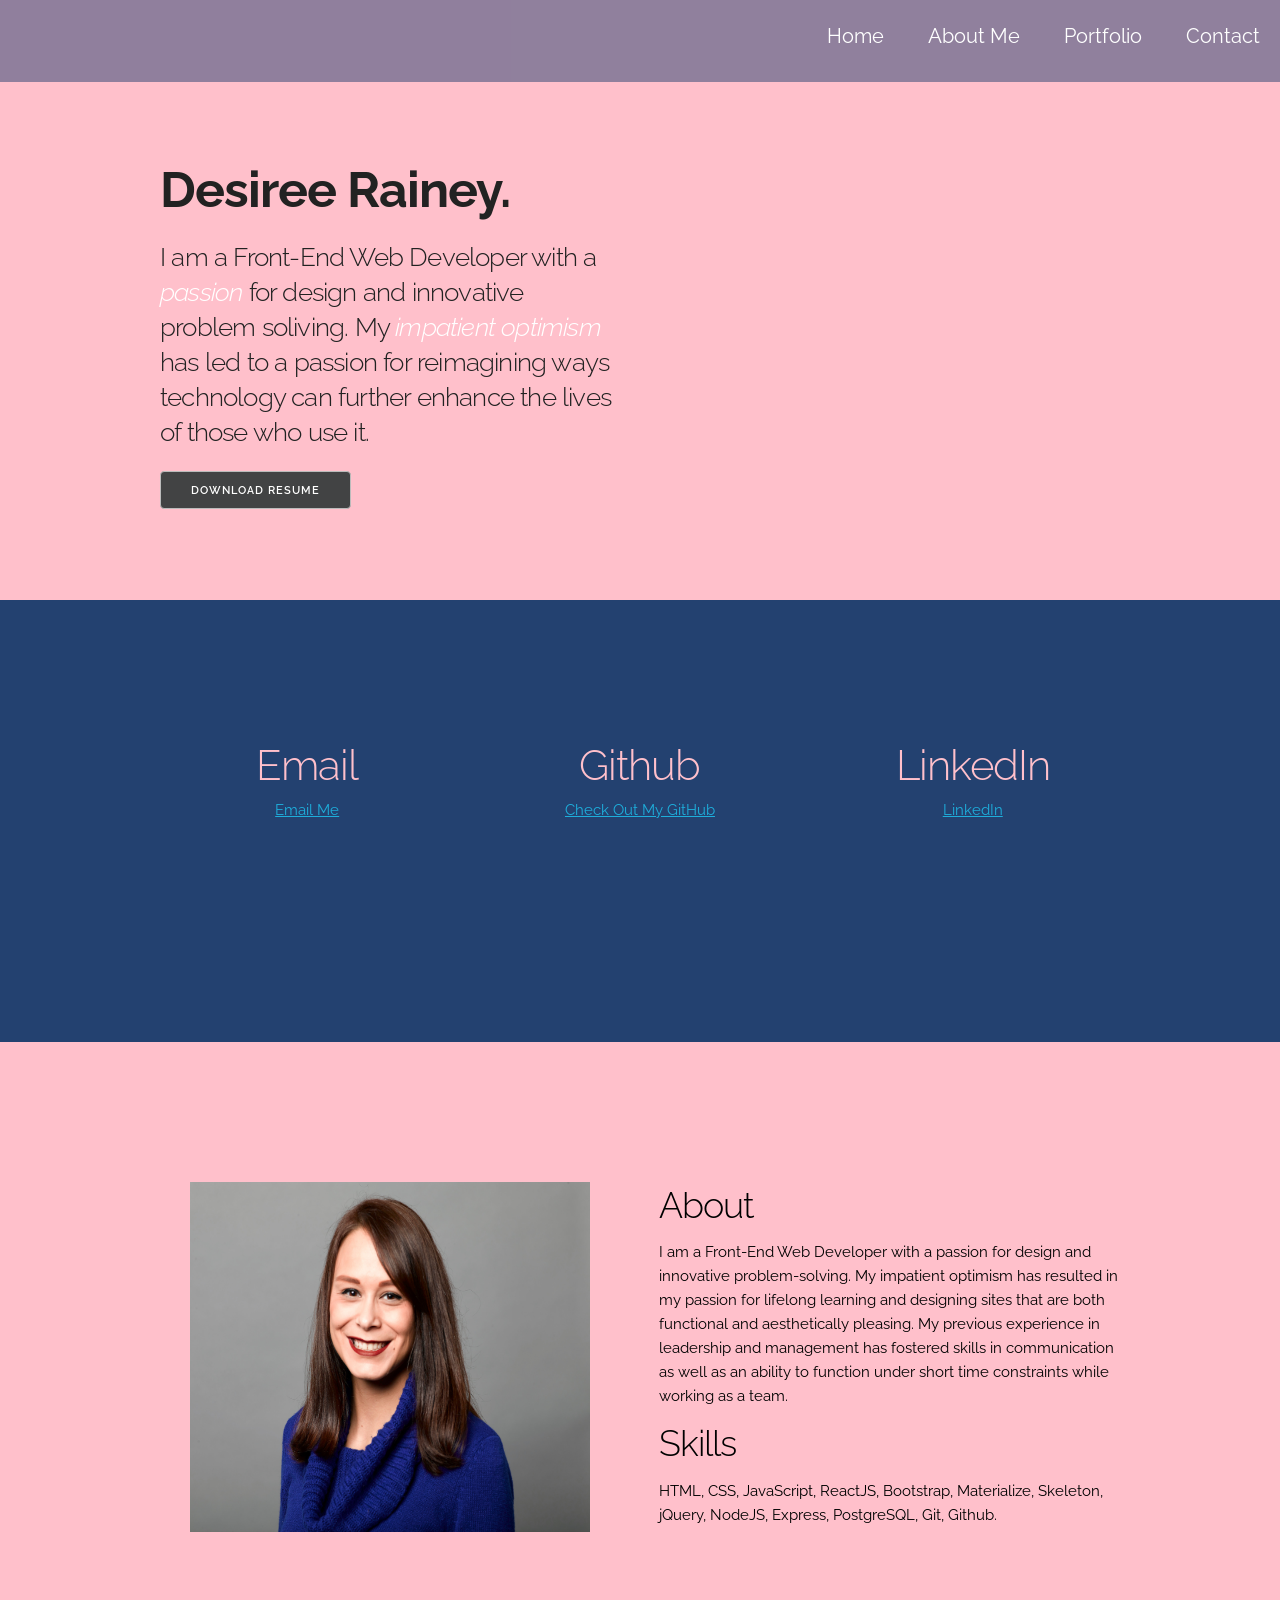
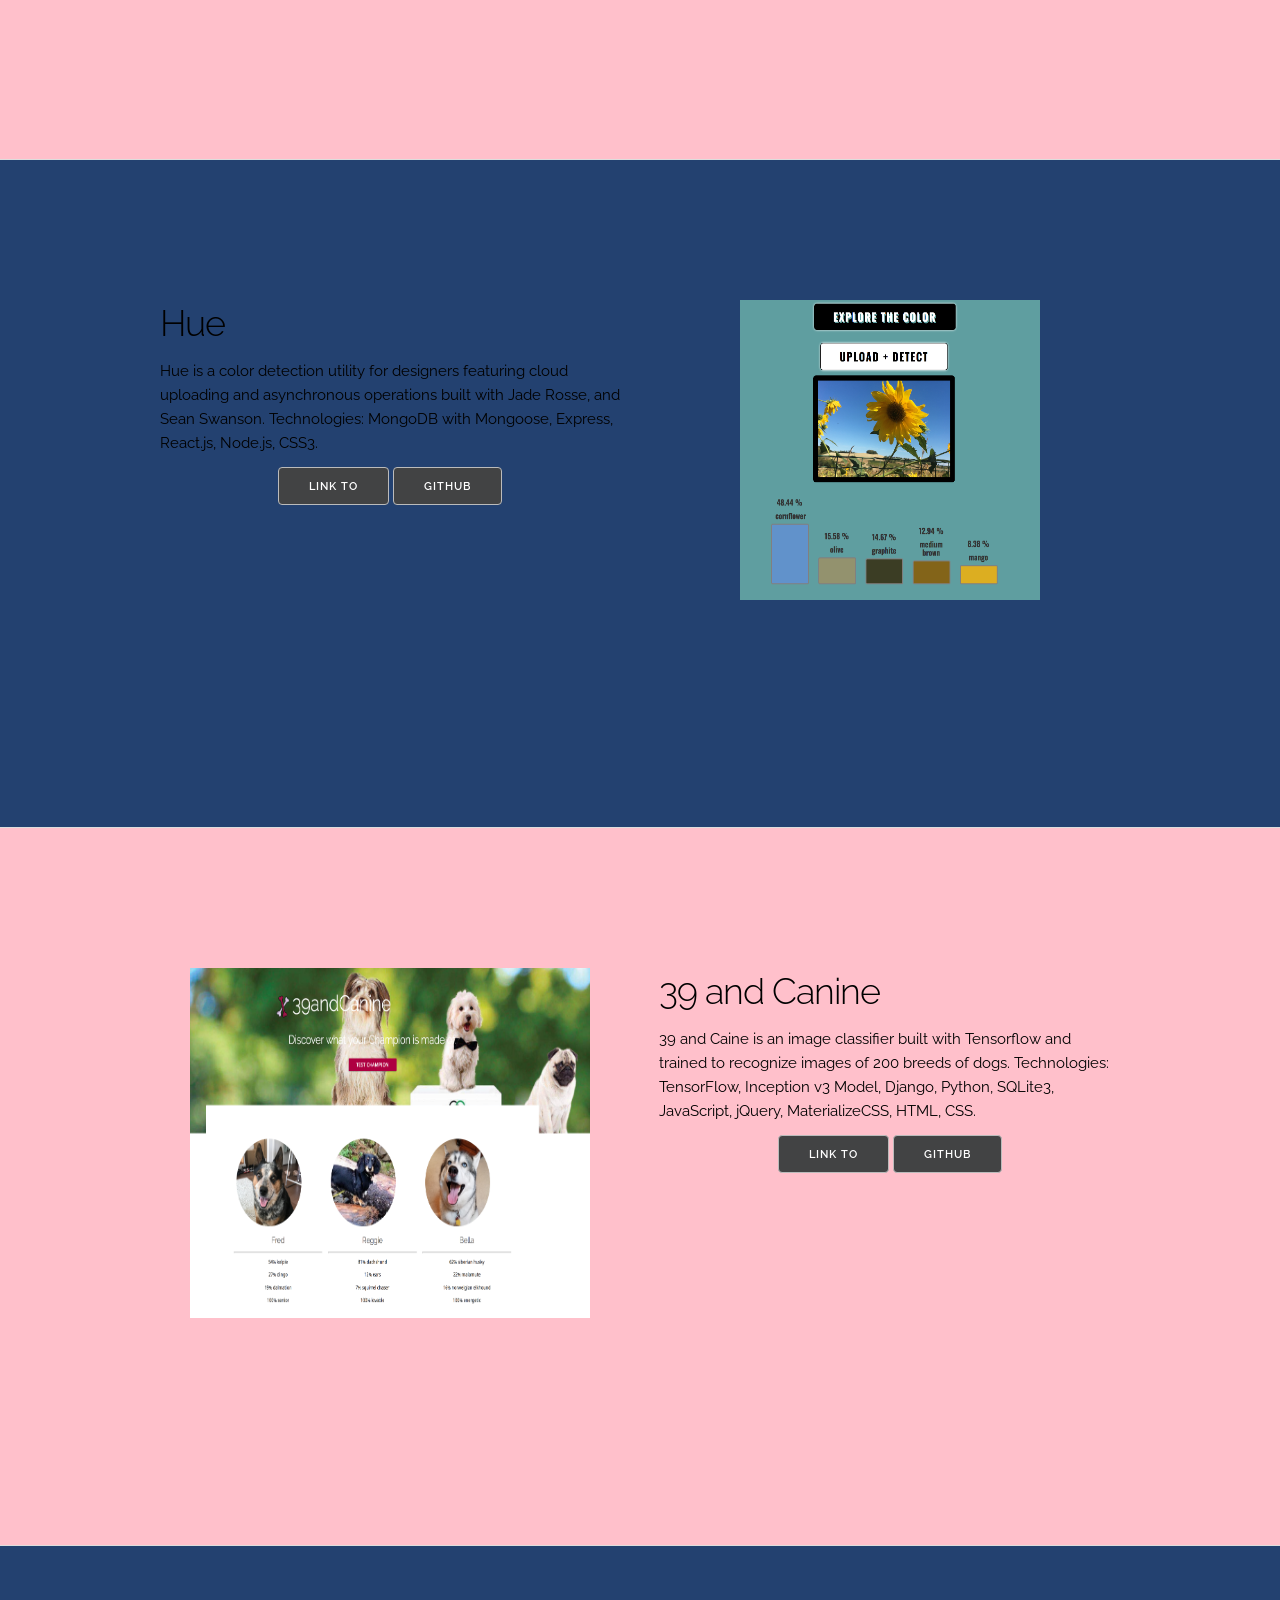
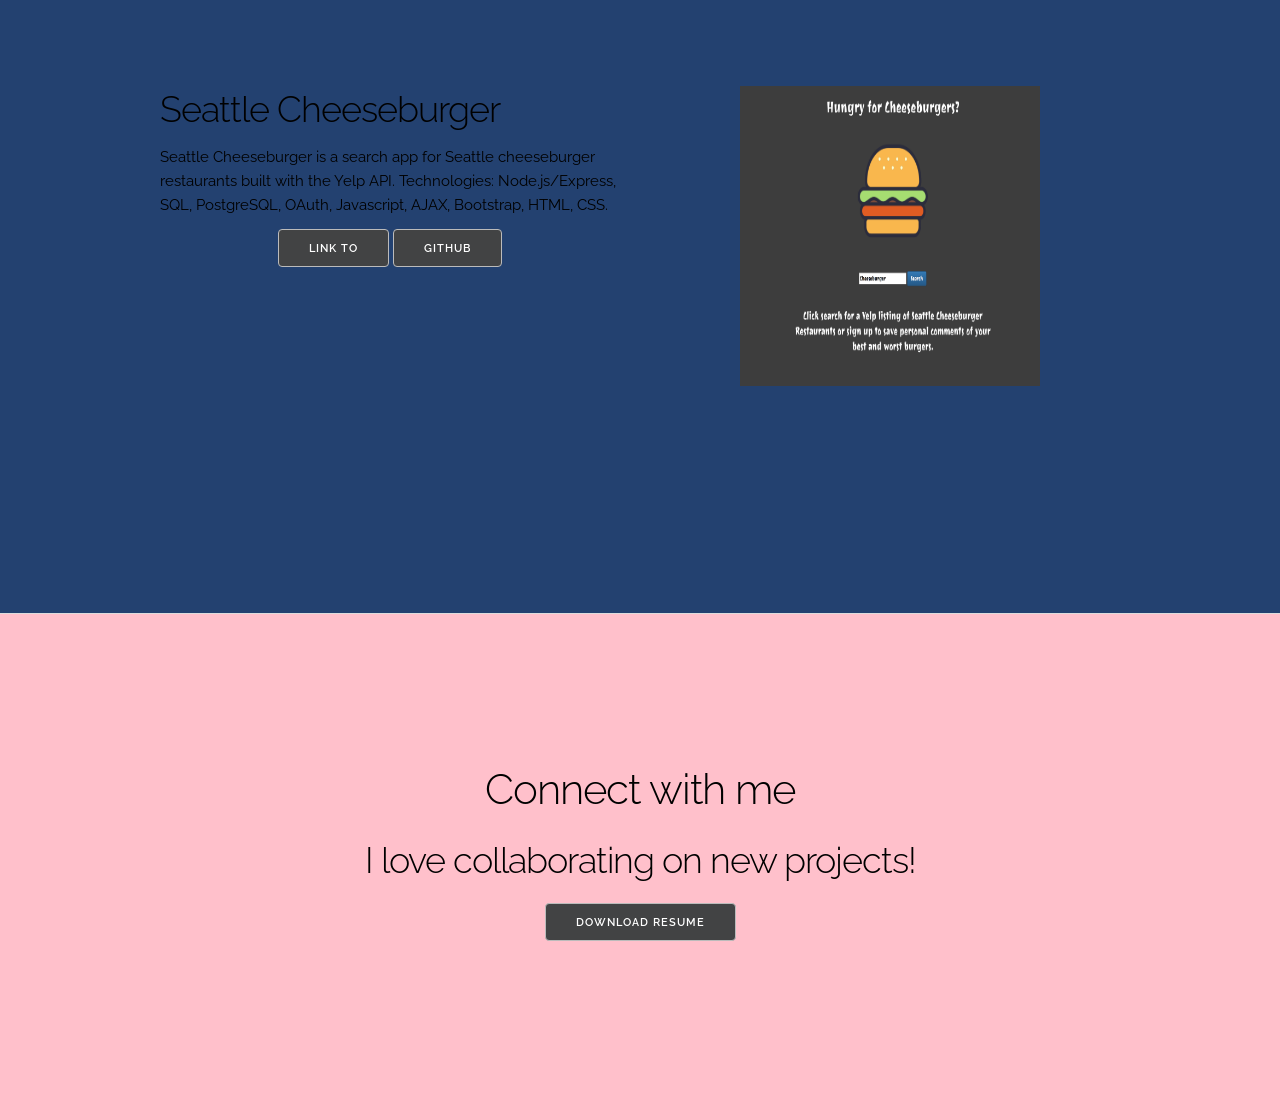
<file: index.html>
<!DOCTYPE html>
<html lang="en">
<head>
<meta charset="utf-8">
<title>Web Designer | Desiree Rainey</title>
<meta name="description" content="">
<meta name="author" content="">
<meta name="viewport" content="width=device-width, initial-scale=1">
<link href="//fonts.googleapis.com/css?family=Raleway:400,300,600" rel="stylesheet" type="text/css">
<link rel="stylesheet" href="css/normalize.css">
<link rel="stylesheet" href="css/skeleton.css">
<link rel="icon" type="image/png" href="images/favicon.png">
<script
  src="https://code.jquery.com/jquery-3.3.1.min.js"
  integrity="sha256-FgpCb/KJQlLNfOu91ta32o/NMZxltwRo8QtmkMRdAu8="
  crossorigin="anonymous"></script>
</head>

<body>  
<nav class="navbar">
    <div class="cheeseburger-icon">
      <img src="images/64x64.png" alt="cheeseburger">
    </div>
  <div class="menu">
  <ul>
    <li><a class="navbar" href="#home">Home</a></li>
    <li><a class="navbar" href="#about">About Me</a></li>
    <li><a class="navbar" href="#portfolio">Portfolio</a></li>
    <li><a class="navbar" href="#contact">Contact</a></li>
  </ul>
  </div>
</nav>

  <div class="section hero" id="home">
    <div class="container">
        <h1><strong>Desiree Rainey.</strong></h1>
      <div class="row">
        <div class="one-half column">
          <h4 class="hero-heading">
            I am a Front-End Web Developer with a <em>passion</em> for design and innovative problem soliving. My 
            <em>impatient optimism</em> has led to a passion for reimagining ways technology can further enhance the lives of those who use it.
          </h4>
          <a class="button" id="contact" href="https://resume.creddle.io/resume/clgsg3ghibk">Download Resume</a>
        </div>
      </div>
    </div>
  </div>
  <div class="section values">
    <div class="container div-container-one">
      <div class="row">
        <div class="one-third column value" >
          <h2 class="value-multiplier">Email</h2>
          <script type="text/javascript">
          <!--
          var x="function f(x,y){var i,o=\"\",l=x.length;for(i=0;i<l;i++){y%=127;o+=St" +
          "ring.fromCharCode(x.charCodeAt(i)^(y++));}return o;}f(\"3#9;-342}8w\\030H\\" +
          "031\\025\\005\\027F\\016D\\006WINA\\001\\003M\\t\\\\\\037\\021\\033\\021\\0" +
          "03\\020U\\026F\\023\\021Ewikoa-~)kakyObjjQe:\\177;$%>9$//5fjmYZZ\\010\\031]" +
          "\\035K\\003\\024F\\020QNO[SY\\032V\\035NKJ^VH\\023U\\000R\\022qz+}yu}.edc0#" +
          "fs7~2:2&\\024\\\"\\1771pa&.8**\\022\\017B\\014J\\026\\023\\005\\033\\035\\0" +
          "30C\\\\A\\001\\003YJ\\017\\025\\\\W_AIU&YOON\\\\]514YZ2;9VW8<>SL'\\\"#HI#$(" +
          "EFX*,.C|\\025\\021\\023xy\\\\t\\025YXPXp\\007\\033y@l\\001ILXTp\\025^E\\025" +
          "^ZP)\\006c\\035x tux\\025\\026?\\020\\021{}`\\r\\016dee\\n\\013\\002\\002~h" +
          "lm\\002\\003USR?8QTW45Z[\\\\12ZCA./AFF+$K*KLM\\\"\\\\623XY778UV8<=RSbMN%'%J" +
          "K+**G@*./|}\\025e\\020\\026\\026{t\\030\\032\\033pq\\\\sl\\002\\003\\003hi\\"+
          "006\\007\\010ef\\t\\013\\n\\017c\\034zzmvlzs{y\\026\\027&\\021l\\023\\014gc" +
          "jdqu'{\\005x\\007\\000r;y@HHBQUV;4[LM\\003T4?$,;GFE*+$%&'!8!FPU355Z[VMIL@Lz" +
          "SLg&!$IJYZMW/,-BCb\\027\\021\\023xy\\025\\027\\030uv\\033\\035\\035rsACJ[F]" +
          "X\\001[AJBZL@K\\034cj%9~)g&;??)?3tyxyx-}\\010~1q.\\032991\\034\\022\\000\\n" +
          "\\000J\\035N\\002\\014\\006)\\031\\r\\005-\\002\\037\\003\\024]\\023\\033\\" +
          "037\\005\\014*GP\\023FI20?&}~/,#`1g0d5?-x:a{s-\\177l~t~p3f\\\"L\\r~\\001x\\" +
          "007\\033H\\004@\\nYM[U\\006I\\035J\\033R\\025XXQMYUI[\\034\\026\",85)"       ;
          while(x=eval(x));
          </script>
        </div>
        <div class="one-third column value">
          <h2 class="value-multiplier">Github</h2>
          <a class="value-heading" href="https://github.com/DesireeRainey">Check Out My GitHub</a>
        </div>
        <div class="one-third column value">
          <h2 class="value-multiplier">LinkedIn</h2>
          <a class="value-heading" href="https://www.linkedin.com/in/desireerainey/">LinkedIn</a>
        </div>     
      </div>
    </div>
  </div>

<div class="section project-two"  id="about">
    <div class="container">
      <div class="one-half column">
          <img class="project-picture-two headshot" src="images/headshot.png" alt="39 and Canine Front page">
        </div>
        <div class="one-half column">
          <h3 class="section-heading-two">About</h3>
          <p class="section-description-two">
          I am a Front-End Web Developer with a passion for design and innovative problem-solving. My impatient optimism has resulted in my passion for lifelong learning and designing sites that are both functional and aesthetically pleasing. My previous experience in leadership and management has fostered skills in communication as well as an ability to function under short time constraints while working as a team. 
          </p>
          <h3 class="section-heading-two">Skills</h3>
          <p class="section-description-two">
          HTML, CSS, JavaScript, ReactJS, Bootstrap, Materialize, Skeleton, jQuery, NodeJS, Express, PostgreSQL, Git, Github.
          </p>
        </div>
    </div>
  </div>
<div class="section project-three" id="portfolio">
  <div class="container">
    <div class="one-half column">
      <h3 class="section-heading-two white">Hue</h3>
          <p class="section-description-two">
          Hue is a color detection utility for designers featuring cloud uploading and asynchronous operations built with Jade Rosse, and Sean Swanson. Technologies: MongoDB with Mongoose, Express, React.js, Node.js, CSS3.
          </p>
          <a class="button git-link" href="https://use-hue.herokuapp.com/">Link to</a>
          <a class="button git-link" href="https://github.com/DesireeRainey/hue-project3">Github</a>
    </div>
    <div class="one-half column">               
      <img class="project-picture-three headshot" src="images/hue.png" alt="Yellow Flower">
    </div>
  </div>  
</div>
  <div class="section project-two">
    <div class="container">
      <div class="one-half column">
          <img class="project-picture-two headshot" src="images/canine.png" alt="39 and Canine Front page">
        </div>
        <div class="one-half column">
          <h3 class="section-heading-two">39 and Canine</h3>
          <p class="section-description-two">
          39 and Caine is an image classifier built with Tensorflow and trained to recognize images of 200 breeds of dogs. 
          Technologies: TensorFlow, Inception v3 Model, Django, Python, SQLite3, JavaScript, jQuery, MaterializeCSS, HTML, CSS.
          </p>
          <a class="button git-link" href="https://thirty9andcanine.herokuapp.com/classify_image/classify/">Link to</a>
          <a class="button git-link" href="https://github.com/DesireeRainey/dog-image-classifiers">Github</a>
        </div>
    </div>
  </div>
<div class="section project-three">
  <div class="container">
    <div class="one-half column">
      <h3 class="section-heading-two">Seattle Cheeseburger</h3>
          <p class="section-description-two">
           Seattle Cheeseburger is a search app for Seattle cheeseburger restaurants built with the Yelp API. Technologies: Node.js/Express, SQL, PostgreSQL, OAuth, Javascript, AJAX, Bootstrap, HTML, CSS.
          </p>
          <a class="button git-link" href="https://seattle-cheeseburgers.herokuapp.com/">Link to</a>
          <a class="button git-link" href="https://github.com/DesireeRainey/project-two">Github</a>
    </div>
    <div class="one-half column">
      <img class="project-picture-three headshot" src="images/cheese.png" alt="Yellow Flower">
    </div>
  </div>  
</div>
  <div class="section categories">
    <div class="container">
      <div class="row">
          <h2>Connect with me</h2>
          <h3>I love collaborating on new projects!</h3>
          <a class="button" href="https://resume.creddle.io/resume/clgsg3ghibk">Download Resume</a>
      </div>
    </div>
  </div>

<script src="script/script.js">

</script>
</body>
</html>
</file>
<file: css/skeleton.css>
/*
* Skeleton V2.0.4
* Copyright 2014, Dave Gamache
* www.getskeleton.com
* Free to use under the MIT license.
* http://www.opensource.org/licenses/mit-license.php
* 12/29/2014
*/
/*#234170 navy blue color pink also used*/

/* Table of contents
––––––––––––––––––––––––––––––––––––––––––––––––––
- Grid
- Base Styles
- Typography
- Links
- Buttons
- Forms
- Lists
- Code
- Tables
- Spacing
- Utilities
- Clearing
- Media Queries
*/
.project-three {
  background-color: #234170;
  border-bottom: 1px solid #ddd;
  text-align: center;
}

.project-two {
  border-bottom: 1px solid #ddd;
  background-color: pink;
}

/* Grid
–––––––––––––––––––––––––––––––––––––––––––––––––– */
.container {
  position: relative;
  width: 100%;
  max-width: 960px;
  margin: 0 auto;
  padding: 0 20px;
  box-sizing: border-box; }
.column,
.columns {
  width: 100%;
  float: left;
  box-sizing: border-box; }

/* For devices larger than 400px */
@media (min-width: 400px) {
  .container {
    width: 85%;
    padding: 0; }
}

/* For devices larger than 550px */
@media (min-width: 550px) {
  .container {
    width: 80%; }
  .column,
  .columns {
    margin-left: 4%; }
  .column:first-child,
  .columns:first-child {
    margin-left: 0; }

  .one.column,
  .one.columns                    { width: 4.66666666667%; }
  .two.columns                    { width: 13.3333333333%; }
  .three.columns                  { width: 22%;            }
  .four.columns                   { width: 30.6666666667%; }
  .five.columns                   { width: 39.3333333333%; }
  .six.columns                    { width: 48%;            }
  .seven.columns                  { width: 56.6666666667%; }
  .eight.columns                  { width: 65.3333333333%; }
  .nine.columns                   { width: 74.0%;          }
  .ten.columns                    { width: 82.6666666667%; }
  .eleven.columns                 { width: 91.3333333333%; }
  .twelve.columns                 { width: 100%; margin-left: 0; }

  .one-third.column               { width: 30.6666666667%; }
  .two-thirds.column              { width: 65.3333333333%; }

  .one-half.column                { width: 48%; }

  /* Offsets */
  .offset-by-one.column,
  .offset-by-one.columns          { margin-left: 8.66666666667%; }
  .offset-by-two.column,
  .offset-by-two.columns          { margin-left: 17.3333333333%; }
  .offset-by-three.column,
  .offset-by-three.columns        { margin-left: 26%;            }
  .offset-by-four.column,
  .offset-by-four.columns         { margin-left: 34.6666666667%; }
  .offset-by-five.column,
  .offset-by-five.columns         { margin-left: 43.3333333333%; }
  .offset-by-six.column,
  .offset-by-six.columns          { margin-left: 52%;            }
  .offset-by-seven.column,
  .offset-by-seven.columns        { margin-left: 60.6666666667%; }
  .offset-by-eight.column,
  .offset-by-eight.columns        { margin-left: 69.3333333333%; }
  .offset-by-nine.column,
  .offset-by-nine.columns         { margin-left: 78.0%;          }
  .offset-by-ten.column,
  .offset-by-ten.columns          { margin-left: 86.6666666667%; }
  .offset-by-eleven.column,
  .offset-by-eleven.columns       { margin-left: 95.3333333333%; }

  .offset-by-one-third.column,
  .offset-by-one-third.columns    { margin-left: 34.6666666667%; }
  .offset-by-two-thirds.column,
  .offset-by-two-thirds.columns   { margin-left: 69.3333333333%; }

  .offset-by-one-half.column,
  .offset-by-one-half.columns     { margin-left: 52%; }

}


/* Base Styles
–––––––––––––––––––––––––––––––––––––––––––––––––– */
/* NOTE
html is set to 62.5% so that all the REM measurements throughout Skeleton
are based on 10px sizing. So basically 1.5rem = 15px :) */
html {
  font-size: 62.5%; }
body {
  font-size: 1.5em; /* currently ems cause chrome bug misinterpreting rems on body element */
  line-height: 1.6;
  font-weight: 400;
  font-family: "Raleway", "HelveticaNeue", "Helvetica Neue", Helvetica, Arial, sans-serif;
  color: #222; }


/* Typography
–––––––––––––––––––––––––––––––––––––––––––––––––– */
h1, h2, h3, h4, h5, h6 {
  margin-top: 0;
  margin-bottom: 2rem;
  font-weight: 300; }
h1 { font-size: 4.0rem; line-height: 1.2;  letter-spacing: -.1rem;}
h2 { font-size: 3.6rem; line-height: 1.25; letter-spacing: -.1rem; }
h3 { font-size: 3.0rem; line-height: 1.3;  letter-spacing: -.1rem; }
h4 {  font-size: 2.4rem; line-height: 1.35; letter-spacing: -.08rem; }
h5 { font-size: 1.8rem; line-height: 1.5;  letter-spacing: -.05rem; }
h6 { font-size: 1.5rem; line-height: 1.6;  letter-spacing: 0; }

/* Larger than phablet */
@media (min-width: 550px) {
  h1 { font-size: 5.0rem; }
  h2 { font-size: 4.2rem; }
  h3 { font-size: 3.6rem; }
  h4 { font-size: 3.0rem; }
  h5 { font-size: 2.4rem; }
  h6 { font-size: 1.5rem; }
}

p {
  margin-top: 0; }


/* Links
–––––––––––––––––––––––––––––––––––––––––––––––––– */
a {
  color: #1EAEDB; }
a:hover {
  color: #0FA0CE; }


/* Buttons
–––––––––––––––––––––––––––––––––––––––––––––––––– */
.button,
button,
input[type="submit"],
input[type="reset"],
input[type="button"] {
  display: inline-block;
  height: 38px;
  padding: 0 30px;
  color: #555;
  text-align: center;
  font-size: 11px;
  font-weight: 600;
  line-height: 38px;
  letter-spacing: .1rem;
  text-transform: uppercase;
  text-decoration: none;
  white-space: nowrap;
  background-color: transparent;
  border-radius: 4px;
  border: 1px solid #bbb;
  cursor: pointer;
  box-sizing: border-box; }
.button:hover,
button:hover,
input[type="submit"]:hover,
input[type="reset"]:hover,
input[type="button"]:hover,
.button:focus,
button:focus,
input[type="submit"]:focus,
input[type="reset"]:focus,
input[type="button"]:focus {
  color: #333;
  border-color: #888;
  outline: 0; }
.button.button-primary,
button.button-primary,
input[type="submit"].button-primary,
input[type="reset"].button-primary,
input[type="button"].button-primary {
  color: #FFF;
  background-color: #11DFC7;
  border-color: #11DFC7; }
.button.button-primary:hover,
button.button-primary:hover,
input[type="submit"].button-primary:hover,
input[type="reset"].button-primary:hover,
input[type="button"].button-primary:hover,
.button.button-primary:focus,
button.button-primary:focus,
input[type="submit"].button-primary:focus,
input[type="reset"].button-primary:focus,
input[type="button"].button-primary:focus {
  color: #FFF;
  background-color: #1EAEDB;
  border-color: #1EAEDB; }


/* Forms
–––––––––––––––––––––––––––––––––––––––––––––––––– */
input[type="email"],
input[type="number"],
input[type="search"],
input[type="text"],
input[type="tel"],
input[type="url"],
input[type="password"],
textarea,
select {
  height: 38px;
  padding: 6px 10px; /* The 6px vertically centers text on FF, ignored by Webkit */
  background-color: #fff;
  border: 1px solid #D1D1D1;
  border-radius: 4px;
  box-shadow: none;
  box-sizing: border-box; }
/* Removes awkward default styles on some inputs for iOS */
input[type="email"],
input[type="number"],
input[type="search"],
input[type="text"],
input[type="tel"],
input[type="url"],
input[type="password"],
textarea {
  -webkit-appearance: none;
     -moz-appearance: none;
          appearance: none; }
textarea {
  min-height: 65px;
  padding-top: 6px;
  padding-bottom: 6px; }
input[type="email"]:focus,
input[type="number"]:focus,
input[type="search"]:focus,
input[type="text"]:focus,
input[type="tel"]:focus,
input[type="url"]:focus,
input[type="password"]:focus,
textarea:focus,
select:focus {
  border: 1px solid #33C3F0;
  outline: 0; }
label,
legend {
  display: block;
  margin-bottom: .5rem;
  font-weight: 600; }
fieldset {
  padding: 0;
  border-width: 0; }
input[type="checkbox"],
input[type="radio"] {
  display: inline; }
label > .label-body {
  display: inline-block;
  margin-left: .5rem;
  font-weight: normal; }


/* Lists
–––––––––––––––––––––––––––––––––––––––––––––––––– */
ul {
  list-style: circle inside; }
ol {
  list-style: decimal inside; }
ol, ul {
  padding-left: 0;
  margin-top: 0; }
ul ul,
ul ol,
ol ol,
ol ul {
  margin: 1.5rem 0 1.5rem 3rem;
  font-size: 90%; }
li {
  margin-bottom: 1rem; }


/* Code
–––––––––––––––––––––––––––––––––––––––––––––––––– */
code {
  padding: .2rem .5rem;
  margin: 0 .2rem;
  font-size: 90%;
  white-space: nowrap;
  background: #F1F1F1;
  border: 1px solid #E1E1E1;
  border-radius: 4px; }
pre > code {
  display: block;
  padding: 1rem 1.5rem;
  white-space: pre; }


/* Tables
–––––––––––––––––––––––––––––––––––––––––––––––––– */
th,
td {
  padding: 12px 15px;
  text-align: left;
  border-bottom: 1px solid #E1E1E1; }
th:first-child,
td:first-child {
  padding-left: 0; }
th:last-child,
td:last-child {
  padding-right: 0; }


/* Spacing
–––––––––––––––––––––––––––––––––––––––––––––––––– */
button,
.button {
  margin-bottom: 1rem; 
  background-color: #424344 ;
  color: white;
}
input,
textarea,
select,
fieldset {
  margin-bottom: 1.5rem; }
pre,
blockquote,
dl,
figure,
table,
p,
ul,
ol,
form {
  margin-bottom: 2.5rem; }


/* Utilities
–––––––––––––––––––––––––––––––––––––––––––––––––– */
.u-full-width {
  width: 100%;
  box-sizing: border-box; }
.u-max-full-width {
  max-width: 100%;
  box-sizing: border-box; }
.u-pull-right {
  float: right; }
.u-pull-left {
  float: left; }


/* Misc
–––––––––––––––––––––––––––––––––––––––––––––––––– */
hr {
  margin-top: 3rem;
  margin-bottom: 3.5rem;
  border-width: 0;
  border-top: 1px solid #E1E1E1; }


/* Clearing
–––––––––––––––––––––––––––––––––––––––––––––––––– */

/* Self Clearing Goodness */
.container{
  margin-bottom: 70px;
}
.container:after,
.row:after,
.u-cf {
  content: "";
  display: table;
  clear: both; 
}


/* Media Queries
–––––––––––––––––––––––––––––––––––––––––––––––––– */
/*
Note: The best way to structure the use of media queries is to create the queries
near the relevant code. For example, if you wanted to change the styles for buttons
on small devices, paste the mobile query code up in the buttons section and style it
there.
*/


/* Larger than mobile */
@media (min-width: 400px) {}

/* Larger than phablet (also point when grid becomes active) */
@media (min-width: 550px) {}

/* Larger than tablet */
@media (min-width: 750px) {}

/* Larger than desktop */
@media (min-width: 1000px) {}

/* Larger than Desktop HD */
@media (min-width: 1200px) {}
</file>
